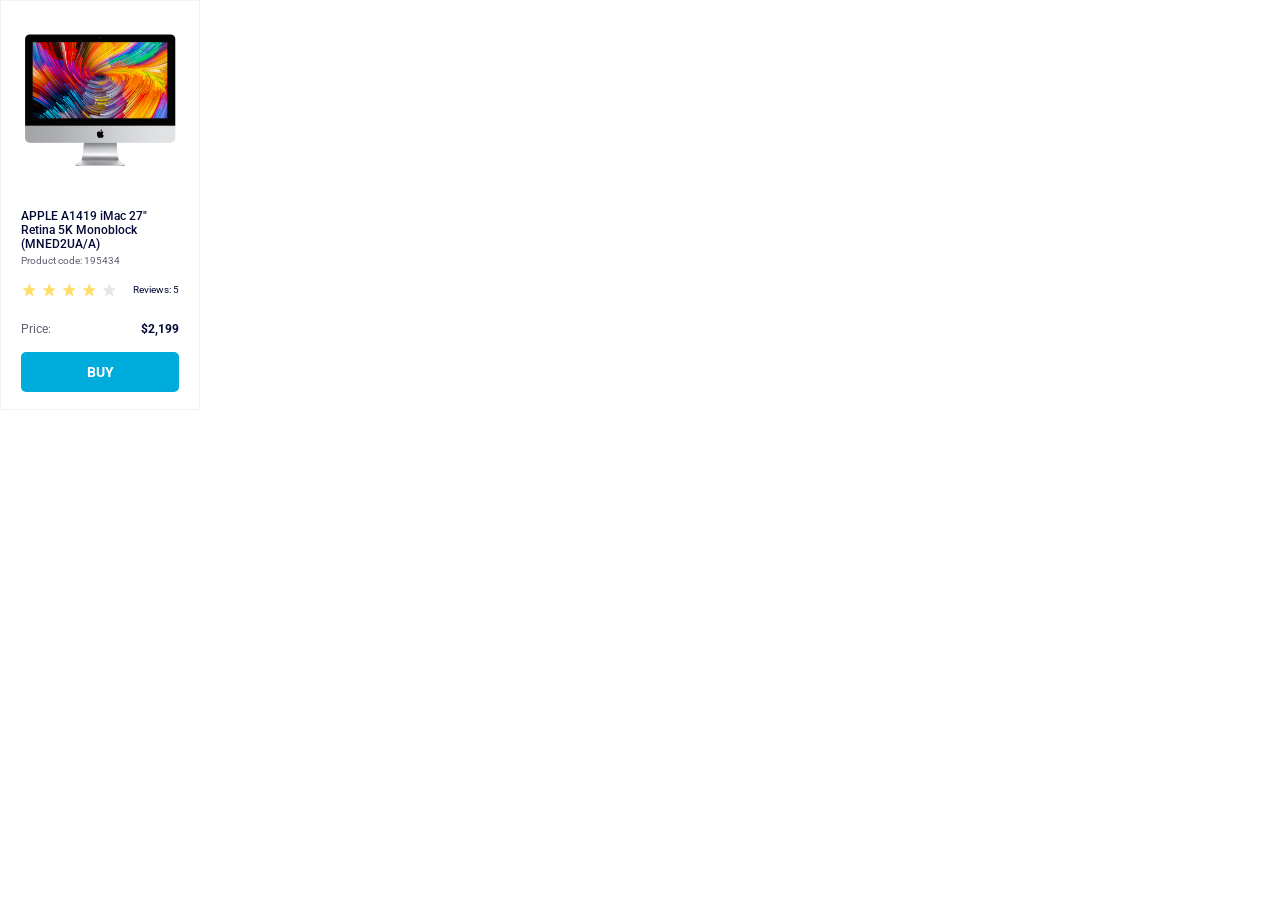
<file: index.html>
<!doctype html><html lang="en"><head><meta charset="utf-8"><meta name="viewport" content="width=device-width, initial-scale=1.0"><title>Product cards</title><link href="https://fonts.googleapis.com/css2?family=Roboto:wght@400;500;700&display=swap" rel="stylesheet"><link rel="stylesheet" href="index.65ce1041.css"></head><body> <div class="card" data-qa="card"> <div class="card__item item-card"> <a href="#" class="item-card__image"> <img src="imac.202c52ff.jpeg" alt="Image"> </a> <div class="item-card__body"> <div class="item-card__info"> <div class="item-card__title"> APPLE A1419 iMac 27" Retina 5K Monoblock (MNED2UA/A) </div> <div class="item-card__code">Product code: 195434</div> </div> <div class="item-card__rating"> <div class="item-card__stars stars stars--4"> <div class="stars__star"></div> <div class="stars__star"></div> <div class="stars__star"></div> <div class="stars__star"></div> <div class="stars__star"></div> </div> <div class="item-card__value">Reviews: 5</div> </div> <div class="item-card__cost"> <div class="item-card__text">Price:</div> <div class="item-card__price">$2,199</div> </div> </div> <a href="#" class="item-card__button" data-qa="hover"> Buy </a> </div> </div> </body></html>
</file>
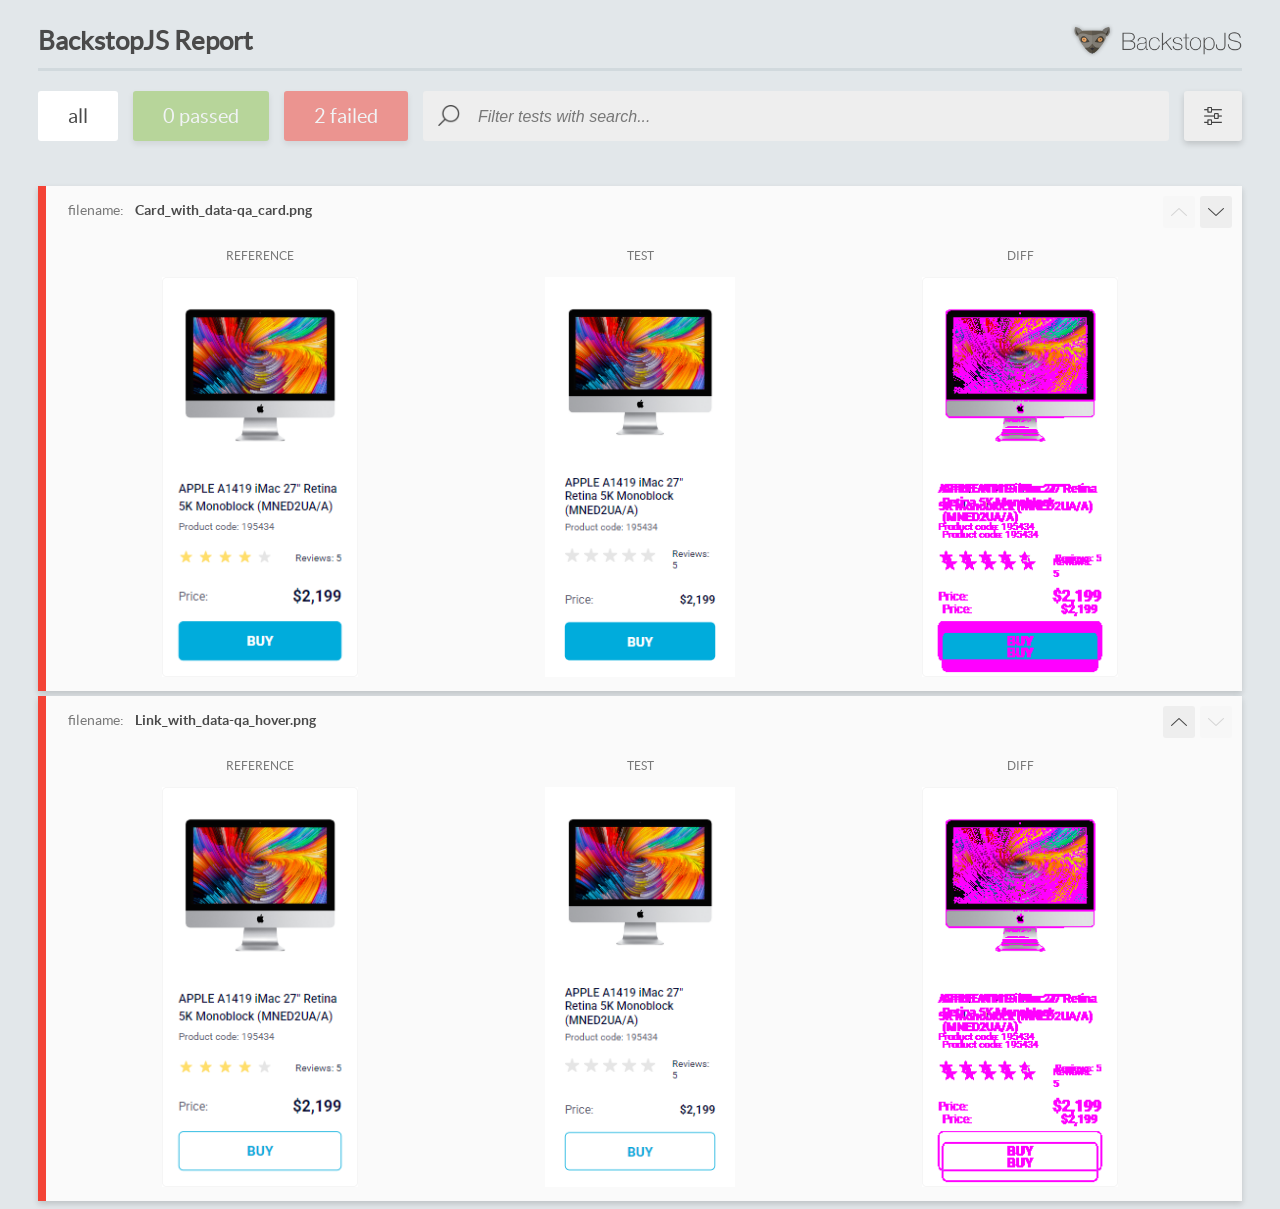
<file: report/html_report/index.html>
<!DOCTYPE html>
<html>
  <head>
    <meta charset="utf-8">
    <!-- Disable Cache -->
    <meta http-equiv="Cache-Control" content="no-cache, no-store, must-revalidate">
    <meta http-equiv="Pragma" content="no-cache">
    <meta http-equiv="Expires" content="0">

    <title>BackstopJS Report</title>

    <style>
      @font-face {
          font-family: 'latoregular';
          src: url('./assets/fonts/lato-regular-webfont.woff2') format('woff2'),
              url('./assets/fonts/lato-regular-webfont.woff') format('woff');
          font-weight: 400;
          font-style: normal;
      }
      @font-face {
          font-family: 'latobold';
          src: url('./assets/fonts/lato-bold-webfont.woff2') format('woff2'),
              url('./assets/fonts/lato-bold-webfont.woff') format('woff');
          font-weight: 700;
          font-style: normal;
      }

      .ReactModal__Body--open {
          overflow: hidden;
      }
      .ReactModal__Body--open .header {
        display: none;
      }

    </style>
  </head>
  <body style="background-color: #E2E7EA">
    <div id="root">

    </div>
    <script>
      function report (report) { // eslint-disable-line no-unused-vars
        window.tests = report;
      }
    </script>
    <script src="config.js"></script>
    <script src="index_bundle.js"></script>
  </body>
</html>
</file>
<file: index.65ce1041.css>
.stars{gap:4px;display:flex}.stars__star{background-image:url(star.822d561e.svg);background-position:50%;background-repeat:no-repeat;width:16px;height:16px}.stars--1 .stars__star:nth-child(-n+1),.stars--2 .stars__star:nth-child(-n+2),.stars--3 .stars__star:nth-child(-n+3),.stars--4 .stars__star:nth-child(-n+4),.stars--5 .stars__star:nth-child(-n+5){background-image:url(star-active.edda4c43.svg)}.card{background-color:#fff;border:1px solid #f3f3f3;width:200px;padding:33px 20px 17px}.item-card{flex-direction:column;display:flex}.item-card__image{text-align:center}.item-card__image img{max-width:100%}.item-card__image:not(:last-child){margin-bottom:40px}.item-card__body{flex-direction:column;display:flex}.item-card__body:not(:last-child){margin-bottom:16px}.item-card__info{flex:auto}.item-card__info:not(:last-child){margin-bottom:16px}.item-card__title{color:#060b35;font-weight:500}.item-card__title:not(:last-child){margin-bottom:4px}.item-card__code{color:#616070;font-size:10px}.item-card__rating{justify-content:space-between;align-items:center;gap:15px;display:flex}.item-card__rating:not(:last-child){margin-bottom:24px}.item-card__value{color:#060b35;font-size:10px}.item-card__cost{justify-content:space-between;gap:17px;display:flex}.item-card__text{color:#616070}.item-card__price{color:#060b35;font-weight:700}.item-card__button{text-align:center;color:#fff;text-transform:uppercase;background:#00acdc;border:1px solid #0000;border-radius:5px;justify-content:center;align-items:center;width:100%;height:40px;font-size:14px;font-weight:700;text-decoration:none;transition:all .3s;display:flex}.item-card__button:hover{color:#00acdc;background-color:#0000;border-color:#00acdc}*{box-sizing:border-box;margin:0;padding:0}body{font-family:Roboto,sans-serif;font-size:12px}
/*# sourceMappingURL=index.65ce1041.css.map */
</file>
